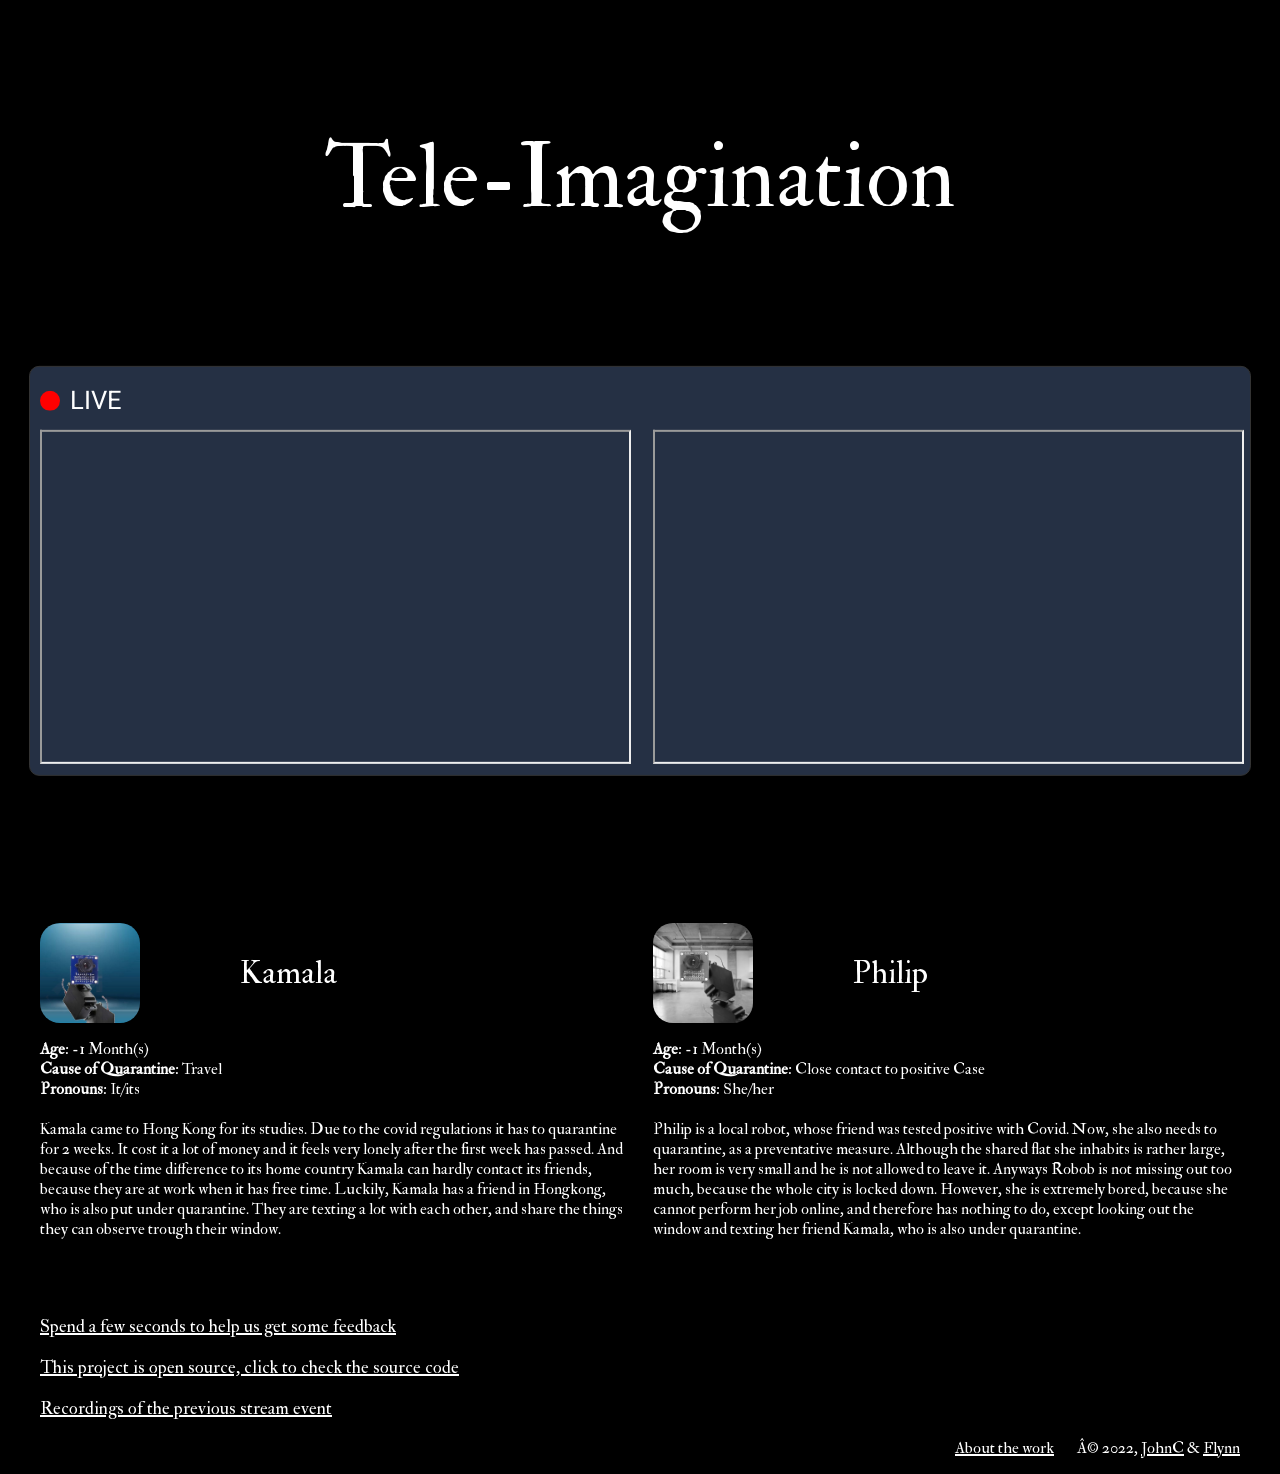
<file: docs/index.html>
<!DOCTYPE html>

<head>
    <meta charset="uft-8">
    <title>Tele-Imagnation</title>
    <link rel="stylesheet" href="./style.css">
    <link rel="icon" href="./imgs/icon.png">
    <script src="./main.js"></script>
    <style>
        @import url('https://fonts.googleapis.com/css2?family=IM+Fell+Double+Pica&display=swap');
        @import url('https://fonts.googleapis.com/css2?family=Heebo:wght@300&display=swap');
    </style>
</head>

<body>
    <div class="center-container">
        <div id="title" class="centered">
            <span id="title-text">Tele-Imagination</span>
        </div>
        <div class="centered">
            <div id="live-streams">
                <div id="live-streams-board" class="centered-wrapper">
                    <div id="live-sign">
                        <div id="red-dot">
                            <svg class="blinking">
                                <circle cx="50%" cy="50%" r="50%" fill="red" />
                                Sorry, your browser does not support inline SVG.
                            </svg>
                        </div>
                        <div><span id="live-text">LIVE</span></div>
                    </div>
                    <div id="live-streams-wrapper">
                        <div id="live-stream-1" class="live-stream">
                            <!-- <img class="live-stream-content" src="./imgs/1.jpeg"> -->
                            <iframe
                                src="https://player.twitch.tv/?channel=realjohnc&parent=real-john-cheung.github.io"
                                height="100%" width="100%" allowfullscreen="true">
                            </iframe>
                        </div>
                        <div id="live-stream-2" class="live-stream">
                            <!-- <img class="live-stream-content" src="./imgs/2.jpeg"> -->
                            <iframe
                                src="https://player.twitch.tv/?channel=therealflynndo&parent=real-john-cheung.github.io"
                                height="100%" width="100%" allowfullscreen="true">
                            </iframe>
                        </div>
                    </div>
                </div>
            </div>
        </div>
        <div class="centered">
            <div id="bios">

                <div id="bios-board">
                    <div id="bio-1">
                        <div class="bio-head">
                            <img class="bio-protrait" src="imgs/A-p.jpeg">
                            <span class="bio-name">Kamala</span>
                        </div>
                        <div class="bio-body">
                            <p>
                                <b>Age</b>: -1 Month(s)<br>
                                <b>Cause of Quarantine</b>: Travel<br>
                                <b>Pronouns</b>: It/its<br><br>
                                Kamala came to Hong Kong for its studies. Due to the covid regulations it has to
                                quarantine for 2 weeks. It cost it a lot of money and it feels very lonely after the
                                first week has passed. And because of the time difference to its home country Kamala can
                                hardly contact its friends, because they are at work when it has free time. Luckily,
                                Kamala has a friend in Hongkong, who is also put under quarantine. They are texting a
                                lot with each other, and share the things they can observe trough their window.
                            </p>
                        </div>
                    </div>
                    <div id="bio-2">
                        <div class="bio-head">
                            <img class="bio-protrait" src="./imgs/B-p.jpeg">
                            <span class="bio-name">Philip</span>
                        </div>
                        <div class="bio-body">
                            <p>
                                <b>Age</b>: -1 Month(s)<br>
                                <b>Cause of Quarantine</b>: Close contact to positive Case<br>
                                <b>Pronouns</b>: She/her<br><br>
                                Philip is a local robot, whose friend was tested positive with Covid. Now, she also
                                needs to quarantine, as a preventative measure. Although the shared flat she inhabits is
                                rather large, her room is very small and he is not allowed to leave it. Anyways Robob is
                                not missing out too much, because the whole city is locked down. However, she is
                                extremely bored, because she cannot perform her job online, and therefore has nothing to
                                do, except looking out the window and texting her friend Kamala, who is also under
                                quarantine.
                            </p>
                        </div>
                    </div>
                </div>

            </div>
        </div>
        <!-- <div class="centered">
            <div id="description">

            </div>
        </div> -->
        <div class="centered">
            <div id="foot-note">
                <p id="google-form"><a target="_blank" href="https://forms.gle/3ywzJPQUXhzvZhar7">Spend a few seconds to help us get some feedback</a></p>
                <p id="google-form"><a target="_blank" href="https://github.com/Real-John-Cheung/Tele-Imagnation">This project is open source, click to check the source code</a></p>
                <p id="google-form"><a target="_blank" href="https://youtube.com/playlist?list=PLLN6xs9BQ18iKl4KK_VXwyzuu2sM91uwW">Recordings of the previous stream event</a></p>
                <p><a target="_blank" href="https://johncheung.art/works-tele-imagination">About the work</a><span style="margin-right: 20px;">
                    </span>© 2022, <a target="_blank" href="https://johncheung.art">JohnC</a> & <a target="_blank"
                        href="javascript:void(0)">Flynn</a></p>
            </div>
        </div>
    </div>
</body>
</file>
<file: docs/style.css>
body {
    background-color: black;
    color: white;
}

.blinking {
    width: 20px;
    height: 20px;
    position: absolute;
    top: 50%;
    left: 50%;
    transform: translate(-50%, -50%);
    -webkit-animation: 1s blink ease infinite;
    -moz-animation: 1s blink ease infinite;
    -ms-animation: 1s blink ease infinite;
    -o-animation: 1s blink ease infinite;
    animation: 1s blink ease infinite;
}

#bios {
    height: auto;
    display: block;
    width: auto;
    margin-left: max(10px, 2.5vw);
    margin-right: max(10px, 2.5vw);
    color: white;
}

#bio-1 {
    font-family: 'IM Fell Double Pica', serif;
}

#bio-2 {
    font-family: 'IM Fell Double Pica', serif;
}

.bio-name {
    font-size: xx-large;
}

#bios-board {
    width: 100%;
    padding: 15px 0px;
    display: flex;
    justify-content: center;
    align-items:flex-start;
}

.bio-head {
    display: flex;
    flex-direction: row;
    align-items: center;
}

.bio-protrait {
    width: 100px;
    height: 100px;
    margin-right: 100px;
    border-radius: 20px;
}

.center-container {
    display: flexbox;
    width: 100%;
    margin: 0;
    padding: 0;
}

.centered {
    margin: auto;
}

.centered-wrapper {
    position: absolute;
    top: 50%;
    left: 50%;
    transform: translate(-50%, -50%);
}

#foot-note {
    margin-top: max(20px, 5vh);
    margin-left: max(10px, 2.5vw);
    margin-right: max(10px, 2.5vw);
    display: block;
    font-family: 'IM Fell Double Pica', serif;
    text-align: right;
}

#foot-note a {
    color: white;
    text-decoration: underline;
    font-family: 'IM Fell Double Pica', serif;
    text-decoration-thickness: 2px;
}

#foot-note a:hover {
    text-underline-offset: 5px;
    text-decoration-thickness: 3px;
}

#google-form {
    text-align: left;
    font-size: large;
}

#live-sign {
    height: auto;
    margin-bottom: 10px;
    display: flex;
    flex-direction: row;
    align-items: center;
}

.live-stream {
    aspect-ratio: 16/9;
    min-width: 0;
    min-height: 0;
    display: flexbox;
}

#live-streams-board {
    width: 100%;
    padding: 15px 10px;
    background: #253044;
    border: 1px solid #333;
    border-radius: 10px;
}

.live-stream-content {
    width: 100%;
    height: auto;
}

#live-streams {
    height: 75vh;
    width: auto;
    margin-left: max(10px, 2.5vw);
    margin-right: max(10px, 2.5vw);
    display: block;
    position: relative;
}

#live-streams-wrapper {
    width: 100%;
    height: auto;
    display: flex;
    align-items: center;
    justify-content: center;
}

#live-text {
    font-family: 'Heebo', sans-serif;
    font-size: 2vw;
    color: white;
}

#red-dot {
    width: 20px;
    height: 20px;
    display: inline-block;
    margin-right: 10px;
    position: relative;
}

#title {
    height: 25vh;
    position: relative;
}

#title-text {
    width: auto;
    font-family: 'IM Fell Double Pica', serif;
    font-size: 10vmin;
    color: white;
    position: absolute;
    top: 50%;
    left: 50%;
    white-space: nowrap;
}

@keyframes blink {

    from,
    to {
        opacity: 0;
    }

    50% {
        opacity: 1;
    }
}

@-moz-keyframes blink {

    from,
    to {
        opacity: 0;
    }

    50% {
        opacity: 1;
    }
}

@-webkit-keyframes blink {

    from,
    to {
        opacity: 0;
    }

    50% {
        opacity: 1;
    }
}

@-ms-keyframes blink {

    from,
    to {
        opacity: 0;
    }

    50% {
        opacity: 1;
    }
}

@-o-keyframes blink {

    from,
    to {
        opacity: 0;
    }

    50% {
        opacity: 1;
    }
}

@media screen and (orientation: landscape){
    #bio-1 {
        margin-right: max(5px, 1vw);
        width: 50%;
    }

    #bio-2 {
        width: 50%;
        margin-left: max(5px, 1vw);
    }

    #live-stream-1 {
        margin-right: max(5px, 1vw);
    }
    
    #live-stream-2 {
        margin-left: max(5px, 1vw);
    }

    #bios-board {
        flex-direction: row;
    }

    #live-streams-wrapper {
        flex-direction: row;
    }

    .live-stream {
        width: 50%;
        height: auto;
    }

    #title-text {
        transform: translate(-50%, 0%);
    }
}


@media screen and (orientation: portrait){
    #bio-1 {
        width: 100%;
        margin-bottom: max(5px, 1vh);
    }

    #bio-2 {
        width: 100%;
        margin-top: max(5px, 1vh);
    }

    #live-stream-1 {
        margin-bottom: max(5px, 1vh);
    }
    
    #live-stream-2 {
        margin-top: max(5px, 1vh);
    }

    #bios-board {
        flex-direction: column;
    }

    #live-streams-wrapper {
        flex-direction: column;
    }

    .live-stream {
        height: 50%;
        width: auto;
    }

    #live-streams {
        min-height: 75vh;
        height: auto;
    }

    #live-streams-board {
        height: auto;
    }

    #title-text {
        transform: translate(-50%, -50%);
    }
}
</file>
